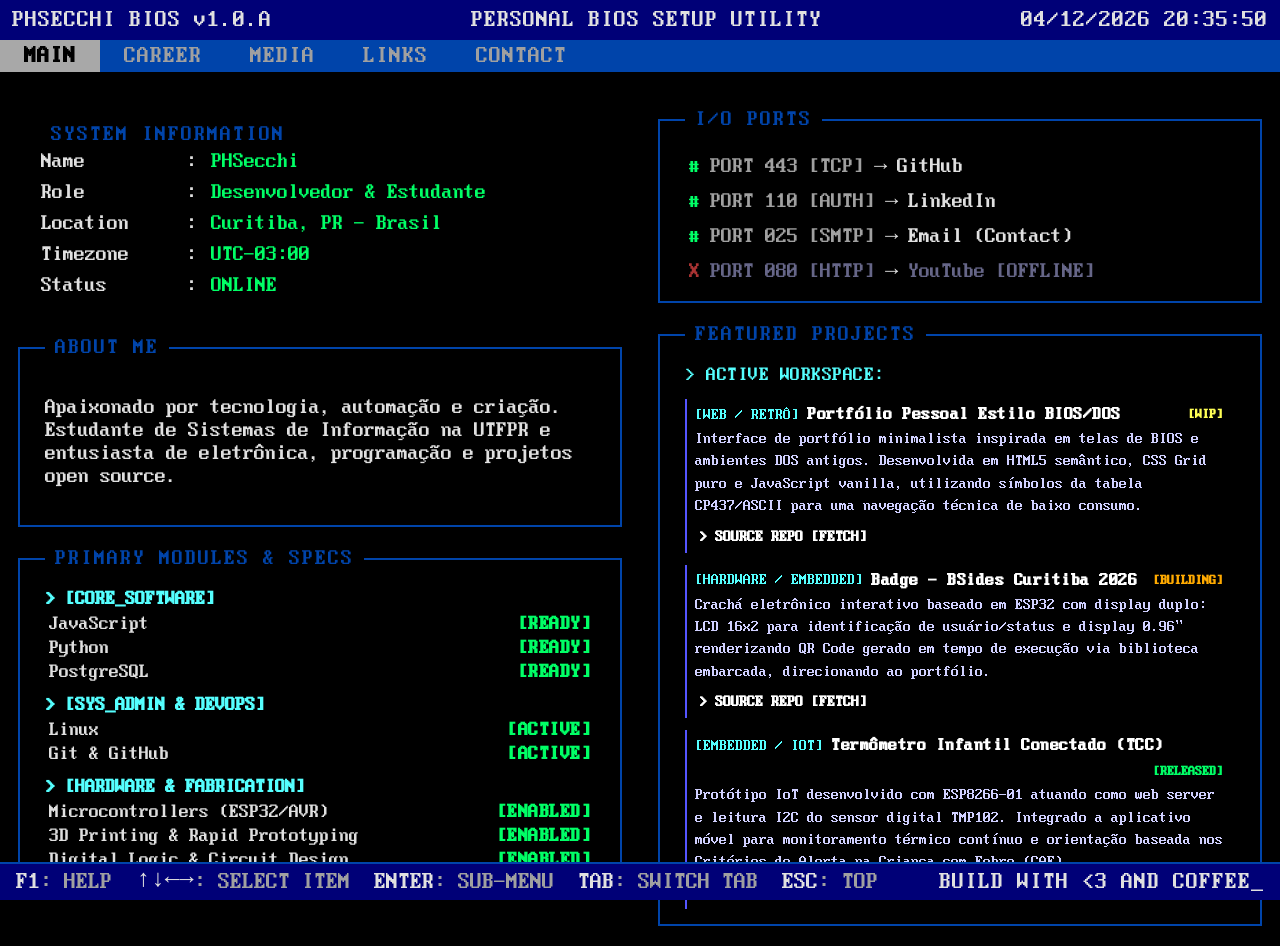
<file: index.html>
<!DOCTYPE html>
<html lang="pt-BR">
<head>
  <meta charset="UTF-8">
  <link rel="icon" type="image" href="./assets/icons/favicon.png">
  <title>PHSECCHI BIOS</title>
  <link rel="stylesheet" href="css/bios.css">
</head>

<header class="bios-header">
  <div class="bios-topline">
    <span class="bios-brand">PHSECCHI BIOS v1.0.A</span>
    <span class="bios-title">PERSONAL BIOS SETUP UTILITY</span>
    <span class="bios-datetime" id="bios-clock">00/00/0000 00:00:00</span>
  </div>
  <nav class="bios-nav">
    <button class="nav-tab active" data-target="main">MAIN</button>
    <button class="nav-tab" data-target="career">CAREER</button>
    <button class="nav-tab" data-target="media">MEDIA</button>
    <button class="nav-tab" data-target="links">LINKS</button>
    <button class="nav-tab" data-target="contact">CONTACT</button>
  </nav>
</header>

<body>
  <main class="bios-main-grid">
    <div class="bios-col">
      <section id="system-info-container"></section>
      <section id="about-me-container"></section>
      <section id="primary-stack-container"></section>
    </div>
    <div class="bios-col">
      <section id="IO-ports-container"></section>
      <section id="featured-projects-container"></section>
    </div>
  </main>
  <script src="js/main.js"></script>
</body>

<footer class="bios-footer">
  <div class="bios-shortcuts">
    <span><span class="key-highlight">F1</span>: HELP</span>
    <span><span class="key-highlight bios-arrows">&#x2191;&#x2193;&#x2190;&#x2192;</span>: SELECT ITEM  </span>
    <span><span class="key-highlight">ENTER</span>: SUB-MENU</span>
    <span><span class="key-highlight">TAB</span>: SWITCH TAB</span>
    <span><span class="key-highlight">ESC</span>: TOP</span>
  </div>
  <div class="bios-credits">
    BUILD WITH &lt;3 AND COFFEE<span class="bios-cursor">_</span>
  </div>
</footer>

</html>
</file>
<file: css/bios.css>
/* ==================== GLOBAL ==================== */

@font-face {
  font-family: 'Modern DOS 8x16';
  src: url('../assets/fonts/ModernDOS8x16.ttf') format('truetype');
  font-weight: normal;
  font-style: normal;
}
:root {
  --bg-color: #000000;
  --text-white: #e0e0e0;
  --text-green: #00ff66;
  --text-blue: #0044aa; 
  --blue-1: #000077;
  --blue-2: #0044aa;
  --blue-3: #0044dd;
  --gray-1: #a0a0a0;
}

body {
  background-color: var(--bg-color);
  font-family: 'Modern DOS 8x16', monospace;
  font-size: 22px;
  color: var(--text-white);
  margin: 0px;
}

/* ==================== HEADER ==================== */

.bios-header {
  width: 100%;
  background-color: var(--bg-color);
  user-select: none;
  margin-bottom: 20px;
}

.bios-topline {
  display: flex;
  justify-content: space-between;
  align-items: center;
  color: var(--text-white);
  padding: 8px 12px;
  font-size: 24px;
  letter-spacing: 1px;
  background-color: var(--blue-1);
}

.bios-brand {
  text-align: left;
}

.bios-title {
  text-align: center;
}

.bios-datetime {
  text-align: right;
  min-width: 180px;
}

.bios-nav {
  display: flex;
  background-color: var(--blue-2);
}

.nav-tab {
  background: transparent;
  border: none;
  color: var(--gray-1);
  font-family: 'Modern DOS 8x16', monospace;
  font-size: 24px;
  padding: 4px 24px;
  cursor: pointer;
  letter-spacing: 1px;
  outline: none;
}

.nav-tab:hover {
  color: var(--text-white);
}

.nav-tab.active {
  background-color: #a8a8a8;
  color: #000000;
  font-weight: bold;
}

/* ==================== COLUMNS ==================== */

.bios-main-grid {
  display: grid;
  grid-template-columns: 1fr 1fr;
  width: 100%;
  box-sizing: border-box;
}

.bios-col {
  padding: 16px;
  display: flex;
  flex-direction: column;
  gap: 20px;
}

/* ==================== SECTIONS ==================== */

.bios-box {
  padding: 15px 25px;
  /* margin-bottom: 20px; */
  max-width: 650px;
}

.bios-box-border{
  border: 2px solid var(--text-blue);
}

.bios-legend {
  color: var(--text-blue);
  padding: 0 10px;
  letter-spacing: 2px;
  font-size: 22px;
}

.bios-table {
  width: 100%;
  border-collapse: collapse;
}

.bios-table td {
  padding: 4px 0;
}

.bios-table .key {
  color: var(--text-white);
  width: 130px;
}

.bios-table .separator {
  color: var(--text-white);
  width: 40px;
  text-align: center;
}

.bios-table .value {
  color: var(--text-green);
}

/* ==================== I/O PORTS ==================== */

.bios-ports-list {
  list-style: none;
  padding: 0;
  margin: 6px 0 0 0;
  display: flex;
  flex-direction: column;
  gap: 6px;
}

.port-item {
  display: block;
}

.port-link {
  display: flex;
  align-items: center;
  gap: 10px;
  text-decoration: none;
  color: var(--text-white, #ffffff);
  font-family: inherit;
  /* font-size: 15px; */
  padding: 2px 4px;
  cursor: pointer;
  user-select: none;
}

.port-link:hover {
  background-color: #ffffff;
  color: #0000aa;
}

.port-icon {
  color: #00ff66;
}

.port-link:hover .port-icon {
  color: #0000aa;
}

.port-num {
  color: var(--gray-1);
  min-width: 145px;
}

.port-link:hover .port-num {
  color: #0000aa;
}

.port-arrow {
  color: var(--text-white, #ffffff);
}

.port-link:hover .port-arrow {
  color: #0000aa;
}

/* .port-label {
  font-weight: bold;
} */

.port-item.disabled .port-link {
  color: #666688;
  cursor: not-allowed;
}

.port-item.disabled .port-icon {
  color: #aa3333;
}

.port-item.disabled .port-num {
  color: #666688;
}

.port-item.disabled .port-link:hover {
  background-color: transparent;
  color: #666688;
}

button.port-link {
  background: none;
  border: none;
  padding: 2px 4px;
  margin: 0;
  width: 100%;
  text-align: left;
  font: inherit;
  color: inherit;
  cursor: pointer;
  display: flex;
  align-items: center;
  gap: 10px;
}

.port-label.copied {
  color: #08e0e0; 
}

/* ==================== PRIMARY STACK ==================== */

.stack-container {
  display: flex;
  flex-direction: column;
  gap: 12px;
  margin-top: 4px;
}

.stack-group {
  display: flex;
  flex-direction: column;
  gap: 4px;
}

.stack-header {
  color: var(--bios-cyan, #55ffff);
  font-weight: bold;
  font-size: 20px;
}

.stack-list {
  list-style: none;
  padding: 0;
  margin: 0;
  display: flex;
  flex-direction: column;
  gap: 2px;
}

.stack-item {
  display: flex;
  justify-content: space-between;
  align-items: center;
  padding: 1px 4px;
  font-family: inherit;
  font-size: 20px;
}


.stack-item:hover {
  background-color: #ffffff;
  color: #0000aa;
}

.stack-name {
  color: inherit;
}

.stack-status {
  color: #00ff66; 
  font-weight: bold;
  letter-spacing: 0.5px;
}

.stack-item:hover .stack-status {
  color: #0000aa; 
}

/* ==================== FEATURED PROJECTS ==================== */

.projects-container {
  display: flex;
  flex-direction: column;
  gap: 10px;
  margin-top: 4px;
}

.projects-meta-status {
  color: var(--bios-cyan, #55ffff);
  font-size: 20px;
  margin: 0 0 4px 0;
  letter-spacing: 0.5px;
}

.projects-list {
  list-style: none;
  padding: 0;
  margin: 0;
  display: flex;
  flex-direction: column;
  gap: 12px;
}

.project-item {
  display: flex;
  flex-direction: column;
  gap: 4px;
  padding: 6px 8px;
  background-color: rgba(0, 0, 0, 0.2);
  border-left: 2px solid var(--bios-border, #5555ff);
}

.project-item:hover {
  background-color: rgba(255, 255, 255, 0.08);
}

.project-header {
  display: flex;
  align-items: center;
  gap: 8px;
  flex-wrap: wrap;
}

.project-tag {
  color: var(--bios-cyan, #55ffff);
  font-size: 16px;
}

.project-title {
  color: #ffffff;
  font-weight: bold;
  font-size: 18px;
  letter-spacing: 0.5px;
}

.project-state {
  margin-left: auto;
  font-size: 14px;
  font-weight: bold;
  padding: 1px 4px;
}

.project-state.wip {
  color: #ffff55; 
}

.project-state.building {
  color: #ffaa00; 
}

.project-state.dev {
  color: #00ff66; 
}

.project-state.released {
  color: #00ff66; 
}

.project-desc {
  margin: 0;
  font-size: 16px;
  line-height: 1.4;
  color: #d0d0ff; 
}

.project-links {
  margin-top: 2px;
}

.project-action-link {
  color: #ffffff;
  text-decoration: none;
  font-size: 16px;
  font-weight: bold;
  cursor: pointer;
  display: inline-block;
  padding: 1px 4px;
}

.project-action-link:hover {
  background-color: #ffffff;
  color: #0000aa;
}

.project-action-link.disabled {
  color: #7777aa;
  cursor: not-allowed;
}

.project-action-link.disabled:hover {
  background-color: transparent;
  color: #7777aa;
}

/* ==================== FOOTER ==================== */

.bios-footer {
  position: fixed;
  bottom: 0;
  left: 0;
  width: 100%;
  box-sizing: border-box;
  background-color: var(--blue-1);
  border-top: 2px solid var(--blue-2);
  display: flex;
  justify-content: space-between;
  align-items: center;
  padding: 6px 16px;
  font-size: 24px;
  user-select: none;
  z-index: 100;
}

.bios-shortcuts {
  display: flex;
  gap: 24px;
  color: var(--gray-1);
}

.key-highlight {
  color: var(--text-white);
}

.bios-credits {
  color: var(--text-white);
  letter-spacing: 1px;
}

.bios-cursor {
  display: inline-block;
  color: var(--text-white);
  animation: blink 1s step-start infinite;
}

@keyframes blink {
  50% {
    opacity: 0;
  }
}

.bios-arrows {
  display: inline-flex;
  align-items: center;
  line-height: 1;
  transform: translateY(-2px);
}
</file>
